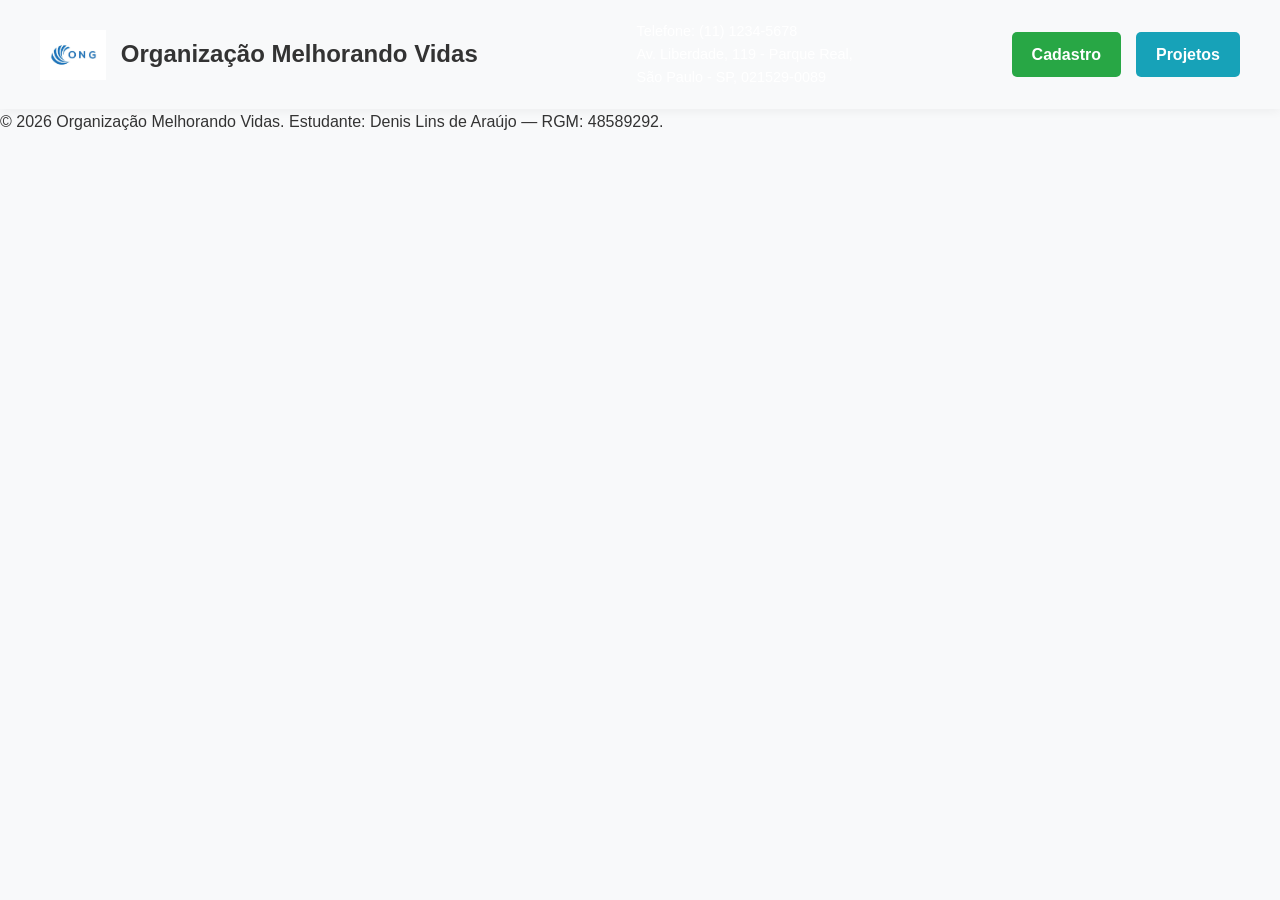
<file: index.html>
<!DOCTYPE html>
<html lang="pt-BR">
    <head>
    <meta charset="UTF-8">
    <meta name="viewport" content="width=device-width, initial-scale=1.0">
    <title>Ong Melhorando Vidas</title>
    <link rel="shortcut icon" href="img/favicon.ico" type="image/x-icon">
    <link rel="preconnect" href="https://fonts.googleapis.com">
    <link rel="preconnect" href="https://fonts.gstatic.com" crossorigin>
    <link href="https://fonts.googleapis.com/css2?family=Inter:wght@400;700;800&display=swap" rel="stylesheet">
    <link rel="stylesheet" href="./css/style.css">

</head>
<body>
    <header>
        <nav>
            <div class="logotipo">
    <img src="./img/logotipo.jpg" alt="Logo da organização Melhorando Vidas, com a palavra ONG em letras grandes em azul sobre fundo claro. O desenho apresenta formas curvas em azul intenso e linhas em movimento, criando um símbolo circular e moderno. A composição transmite uma sensação acolhedora, positiva e institucional, com foco em apoio comunitário e transformação social. A palavra ONG aparece destacada no centro da marca.">
    <h1>Organização Melhorando Vidas</h1>
</div>
            <div class="contato">
                <p>Telefone: (11) 1234-5678</p>
<p>Av. Liberdade, 119 - Parque Real,<br>
São Paulo - SP, 021529-0089</p>

            </div>
            <ul class="menu">
            <li><a href="cadastro.html" class="botao-cadastro">Cadastro</a></li>
                <li><a href="projetos.html" class="botao-projetos">Projetos</a></li>
            </ul>
        </nav>
    </header>
     <footer>
        <p>&copy; 2026 Organização Melhorando Vidas. Estudante: Denis Lins de Araújo — RGM: 48589292.</p>
    </footer>
</body>
</html>
</file>
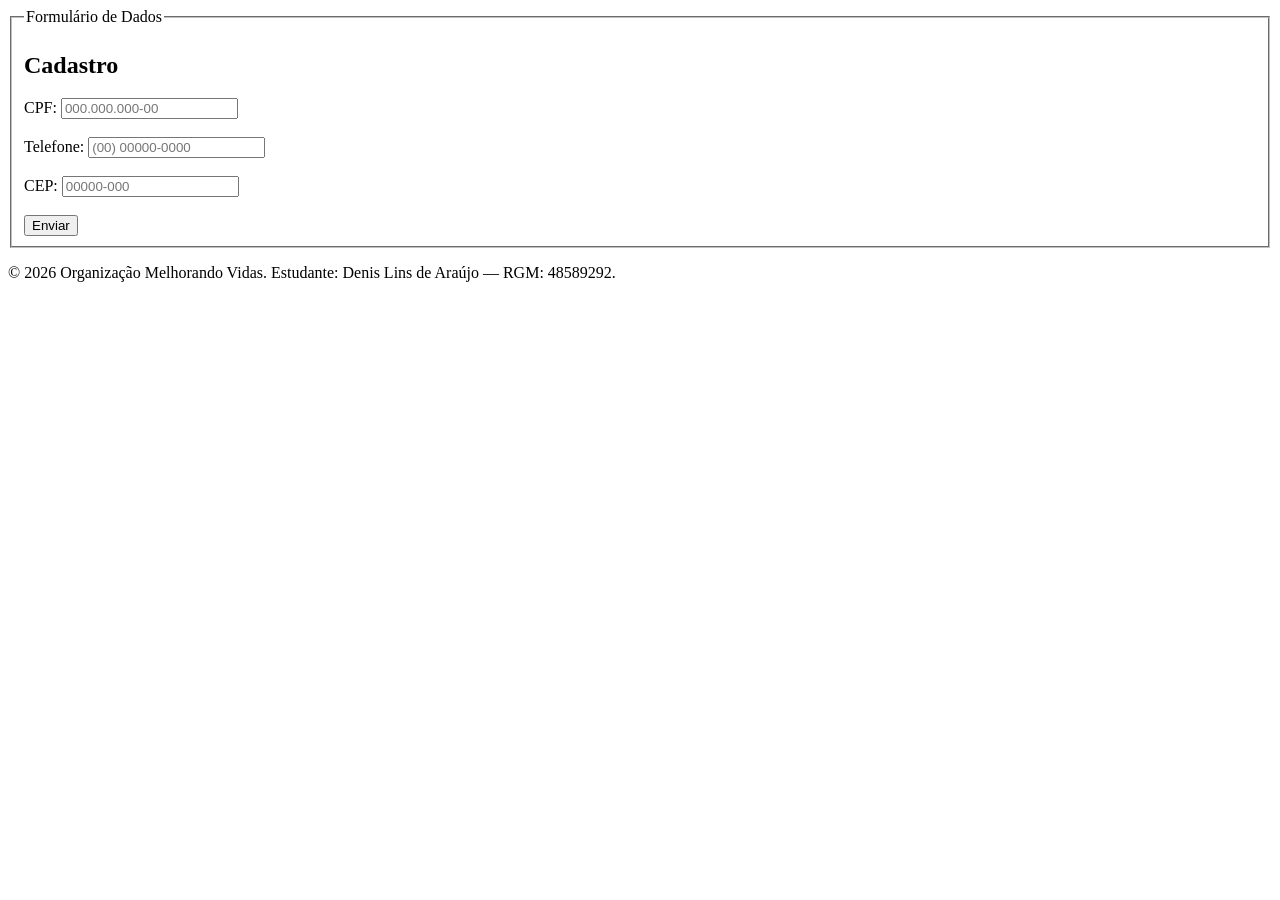
<file: cadastro.html>
<!DOCTYPE html>
<html lang="pt-BR">
<head>
    <meta charset="UTF-8">
    <meta name="viewport" content="width=device-width, initial-scale=1.0">
    <title>Cadastro na ONG Melhorando Vidas</title>
</head>
<body>
    <section> 
        <form action="Obrigado.html" method="get" id="cadastro">
            <fieldset>
    <legend>Formulário de Dados</legend>
    <h2>Cadastro</h2>

    <label for="CPF">CPF:</label>
    <input type="text" id="CPF" name="CPF" pattern="[0-9]{3}\.[0-9]{3}\.[0-9]{3}-[0-9]{2}" placeholder="000.000.000-00" title="Formato requerido: 000.000.000-00" required>
    <br><br>

    <label for="telefone">Telefone:</label>
    <input type="tel" id="telefone" name="telefone" pattern="\([0-9]{2}\)\s[0-9]{5}-[0-9]{4}" placeholder="(00) 00000-0000" title="Formato requerido: (00) 00000-0000" required>
    <br><br>

    <label for="CEP">CEP:</label>
    <input type="text" id="CEP" name="CEP" pattern="[0-9]{5}-[0-9]{3}" placeholder="00000-000" title="Formato requerido: 00000-000" required>
    <br><br>

    <button type="submit">Enviar</button>
</fieldset>
        </form>
     </section>
 <footer>
        <p>&copy; 2026 Organização Melhorando Vidas. Estudante: Denis Lins de Araújo — RGM: 48589292.</p>
    </footer>
</body>
</html>
</file>
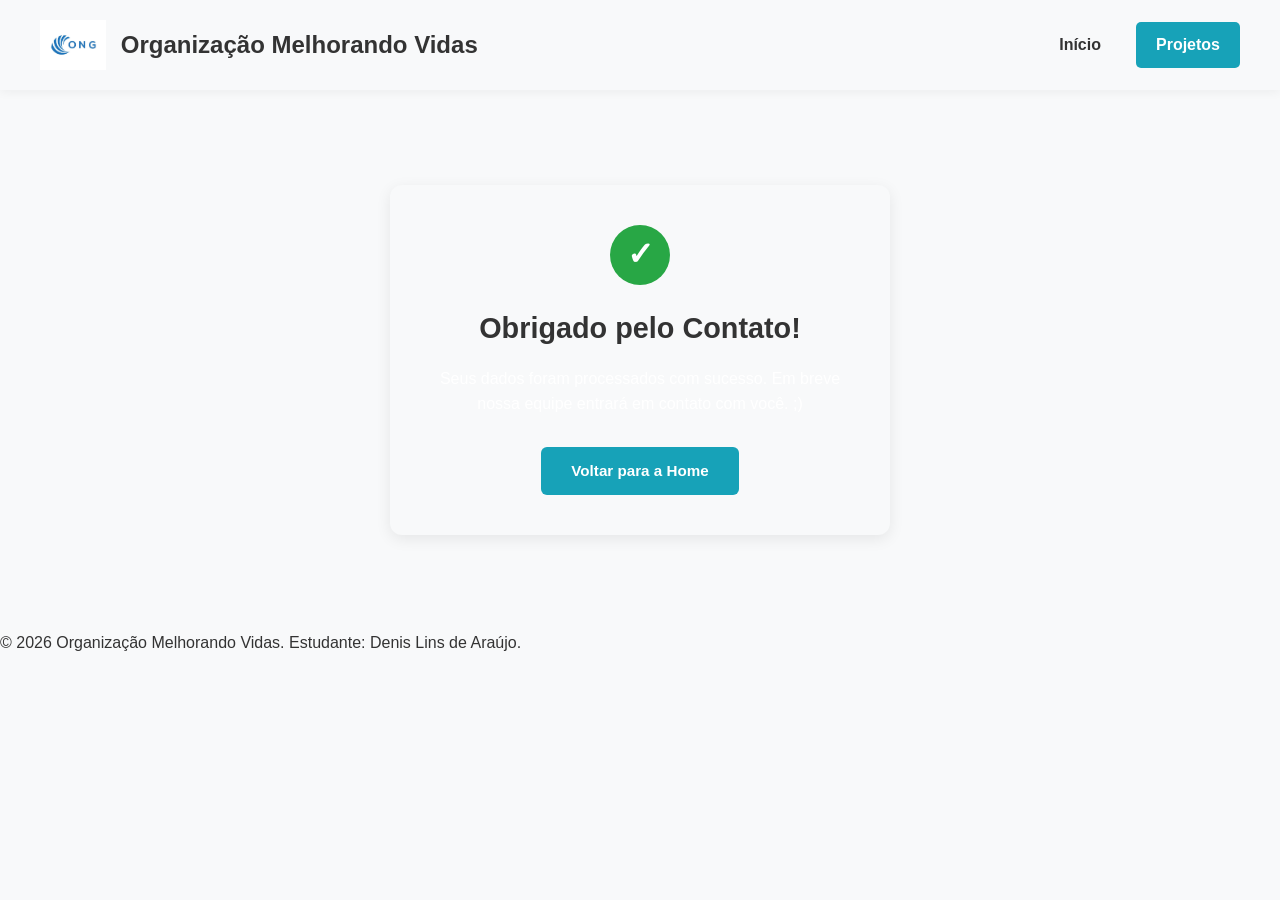
<file: Obrigado.html>
<!DOCTYPE html>
<html lang="pt-BR">
<head>
    <meta charset="UTF-8">
    <meta name="viewport" content="width=device-width, initial-scale=1.0">
    <title>Obrigado - Organização Melhorando Vidas</title>
    <link rel="stylesheet" href="./css/style.css">
</head>
<body>

    <header>
        <nav>
            <div class="logotipo">
                <img src="./img/logotipo.jpg" alt="Logotipo da Organização Melhorando Vidas">
                <h1>Organização Melhorando Vidas</h1>
            </div>
            <ul class="menu">
                <li><a href="index.html" class="botao-menu-home">Início</a></li>
                <li><a href="projetos.html" class="botao-projetos">Projetos</a></li>
            </ul>
        </nav>
    </header>

    <main class="container-obrigado">
        <div class="card-obrigado">
            <!-- Um ícone de check feito com CSS puro -->
            <div class="icone-sucesso">✓</div>
            <h1>Obrigado pelo Contato!</h1>
            <p>Seus dados foram processados com sucesso. Em breve nossa equipe entrará em contato com você. ;)</p>
            <a href="index.html" class="botao-voltar">Voltar para a Home</a>
        </div>
    </main>

    <footer>
        <p>&copy; 2026 Organização Melhorando Vidas. Estudante: Denis Lins de Araújo.</p>
    </footer>

</body>
</html>
</file>
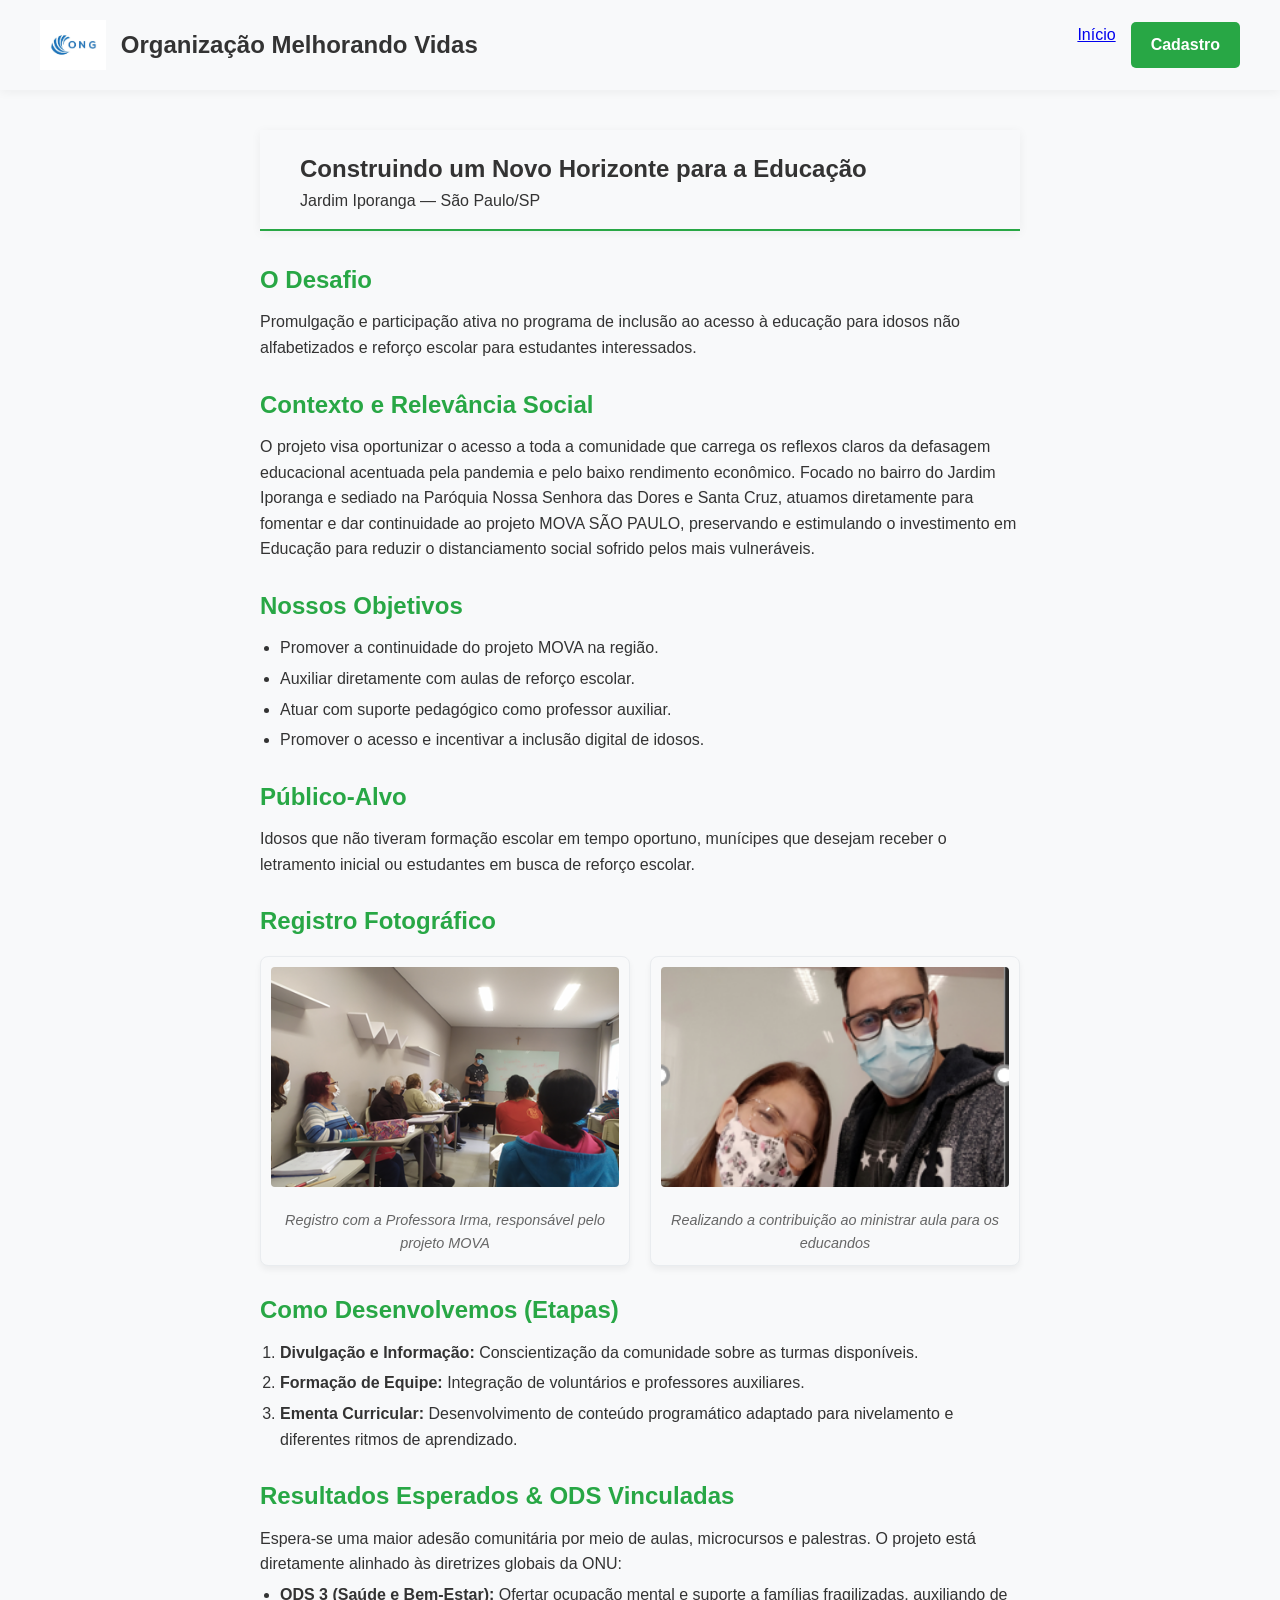
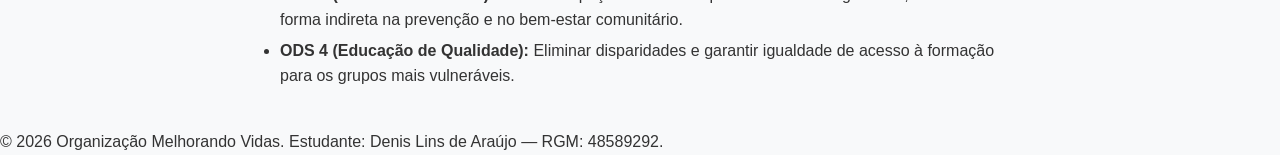
<file: projetos.html>
<!DOCTYPE html>
<html lang="pt-BR">
<head>
    <meta charset="UTF-8">
    <meta name="viewport" content="width=device-width, initial-scale=1.0">
    <title>Projetos - ONG Melhorando Vidas</title>
        <link rel="stylesheet" href="./css/style.css">
</head>
<body>

    <header>
        <nav>
            <div class="logotipo">
                <img src="./img/logotipo.jpg" alt="Logotipo da Organização Melhorando Vidas">
                <h1>Organização Melhorando Vidas</h1>
            </div>
            <ul class="menu">
                <li><a href="index.html" class="botao-home">Início</a></li>
                <li><a href="cadastro.html" class="botao-cadastro">Cadastro</a></li>
            </ul>
        </nav>
    </header>

    <main class="container-projeto">
        <article>
            <header class="titulo-projeto">
                <h1>Construindo um Novo Horizonte para a Educação</h1>
                <p class="subtitulo">Jardim Iporanga — São Paulo/SP</p>
            </header>

            <section class="bloco-projeto">
                <h2>O Desafio</h2>
                <p>Promulgação e participação ativa no programa de inclusão ao acesso à educação para idosos não alfabetizados e reforço escolar para estudantes interessados.</p>
            </section>

            <section class="bloco-projeto">
                <h2>Contexto e Relevância Social</h2>
                <p>O projeto visa oportunizar o acesso a toda a comunidade que carrega os reflexos claros da defasagem educacional acentuada pela pandemia e pelo baixo rendimento econômico. Focado no bairro do Jardim Iporanga e sediado na Paróquia Nossa Senhora das Dores e Santa Cruz, atuamos diretamente para fomentar e dar continuidade ao projeto MOVA SÃO PAULO, preservando e estimulando o investimento em Educação para reduzir o distanciamento social sofrido pelos mais vulneráveis.</p>
            </section>

            <section class="bloco-projeto">
                <h2>Nossos Objetivos</h2>
                <ul>
                    <li>Promover a continuidade do projeto MOVA na região.</li>
                    <li>Auxiliar diretamente com aulas de reforço escolar.</li>
                    <li>Atuar com suporte pedagógico como professor auxiliar.</li>
                    <li>Promover o acesso e incentivar a inclusão digital de idosos.</li>
                </ul>
            </section>

            <section class="bloco-projeto">
                <h2>Público-Alvo</h2>
                <section class="bloco-projeto">
                    <p>Idosos que não tiveram formação escolar em tempo oportuno, munícipes que desejam receber o letramento inicial ou estudantes em busca de reforço escolar.</p>
            </section>
            <h2>Registro Fotográfico</h2>
    
    <div class="galeria-fotos">
        <div class="item-galeria"> 
            <img src="./img/galeria-fotos/foto1.jpg" alt="Registro com a Professora Irma">
            <p class="legenda-foto">Registro com a Professora Irma, responsável pelo projeto MOVA</p>
        </div>
        
        <div class="item-galeria">
            <img src="./img/galeria-fotos/foto2.jpg" alt="Denis ministrando aula para os educandos">
            <p class="legenda-foto">Realizando a contribuição ao ministrar aula para os educandos</p>
        </div>
    </div>
</section>

<section class="bloco-projeto">
                <h2>Como Desenvolvemos (Etapas)</h2>
                <ol>
                    <li><strong>Divulgação e Informação:</strong> Conscientização da comunidade sobre as turmas disponíveis.</li>
                    <li><strong>Formação de Equipe:</strong> Integração de voluntários e professores auxiliares.</li>
                    <li><strong>Ementa Curricular:</strong> Desenvolvimento de conteúdo programático adaptado para nivelamento e diferentes ritmos de aprendizado.</li>
                </ol>
            </section>

            <section class="bloco-projeto">
                <h2>Resultados Esperados & ODS Vinculadas</h2>
                <p>Espera-se uma maior adesão comunitária por meio de aulas, microcursos e palestras. O projeto está diretamente alinhado às diretrizes globais da ONU:</p>
                <ul>
                    <li><strong>ODS 3 (Saúde e Bem-Estar):</strong> Ofertar ocupação mental e suporte a famílias fragilizadas, auxiliando de forma indireta na prevenção e no bem-estar comunitário.</li>
                    <li><strong>ODS 4 (Educação de Qualidade):</strong> Eliminar disparidades e garantir igualdade de acesso à formação para os grupos mais vulneráveis.</li>
                </ul>
            </section>
        </article>
    </main>

    <footer>
        <p>&copy; 2026 Organização Melhorando Vidas. Estudante: Denis Lins de Araújo — RGM: 48589292.</p>
    </footer>

</body>
</html>
</file>
<file: css/style.css>
:root {
    /* Paleta de Cores (8 Cores Distintas) */
    --cor-primaria: #1e3d59;       /* Azul institucional (Confiança e seriedade) */
    --cor-secundaria: #17a2b8;     /* Turquesa/Azul piscina moderno (Interatividade) */
    --cor-sucesso: #28a745;        /* Verde sucesso para o Cadastro */
    --cor-sucesso-hover: #218838;  /* Verde escuro para estado ativo/hover */
    --cor-texto-escuro: #333333;   /* Cinza grafite (Contraste ergonômico) */
    --cor-texto-claro: #ffffff;    /* Branco puro para textos sobre fundos escuros */
    --cor-fundo-leve: #f8f9fa;     /* Cinza ultra claro para background geral */
    --cor-borda: #e9ecef;          /* Cinza claro para divisórias e inputs */

    /* Escala Tipográfica (5 Patamares Hierárquicos) */
    --fonte-titulo-lg: 2.5rem;     /* 40px - H1 institucional da Home */
    --fonte-titulo-md: 1.8rem;     /* 288px - H1 do Card Obrigado */
    --fonte-subtitulo: 1.5rem;     /* 24px - H2 das seções do projeto */
    --fonte-corpo: 1.0rem;         /* 16px - Parágrafos e labels de formulário */
    --fonte-suporte: 0.9rem;       /* 14.4px - Legendas de fotos e rodapé */

    /* Escala de Espaçamentos Modulares (Escala Estrita) */
    --espaco-xs: 5px;              /* Ajustes finos de margem */
    --espaco-sm: 10px;             /* Padding interno de botões e inputs */
    --espaco-md: 15px;             /* Gap entre logotipo/título e flexbox */
    --espaco-lg: 20px;             /* Gap da grid de fotos e padding do header */
    --espaco-xl: 40px;             /* Margens externas e distanciamento de seções */
}

/* ==========================================================================
   1. CONFIGURAÇÕES GERAIS, TIPOGRAFIA E RESET
   ========================================================================== */
* {
    margin: 0;
    padding: 0;
    box-sizing: border-box;
}

body {
    font-family: 'Segoe UI', Tahoma, Geneva, Verdana, sans-serif;
    background-color: var(--cor-fundo-leve);
    color: var(--cor-texto-escuro);
    line-height: 1.6;
}

/* ==========================================================================
   2. ESTRUTURA DO CABEÇALHO E MENU DE NAVEGAÇÃO
   ========================================================================== */
header {
    background-color: var(--cor-fundo-leve);
    box-shadow: 0 2px 10px rgba(0, 0, 0, 0.05);
    padding: 20px 40px;
}

nav {
    display: flex;
    justify-content: space-between;
    align-items: center;
    max-width: 1200px;
    margin: 0 auto;
    flex-wrap: wrap;
    gap: 20px;
}

.logotipo {
    display: flex;
    align-items: center;
    gap: 15px;
}

.logotipo img {
    height: 50px;
    width: auto;
}

.contato {
    font-size: 0.9rem;
    color: var(--cor-texto-claro);
}

.menu {
    display: flex;
    list-style: none; /* Remove as bolinhas pretas da lista */
    gap: 15px;
}

/* Base comum para todos os botões do menu (Evita repetição de código) */
.botao-cadastro, 
.botao-projetos {
    display: inline-block;
    padding: 10px 20px;
    text-decoration: none;
    border-radius: 5px;
    font-weight: bold;
    color: white;
    transition: background 0.3s, transform 0.2s;
}

.botao-cadastro {
    background-color: var(--cor-sucesso);
}

.botao-cadastro:hover {
    background-color: var(--cor-sucesso-hover);
    transform: translateY(-2px);
}

.botao-projetos {
    background-color: var(--cor-secundaria);
}

.botao-projetos:hover {
    background-color: var(--cor-secundaria-hover);
    transform: translateY(-2px);
}

/* ==========================================================================
   3. PÁGINA DE DETALHES DO PROJETO (projetos.html)
   ========================================================================== */
.container-projeto {
    max-width: 800px;
    margin: 40px auto;
    padding: 0 20px;
    font-family: 'Inter', sans-serif;
    color: var(--cor-texto-escuro);
}

.titulo-projeto {
    margin-bottom: 30px;
    border-bottom: 2px solid var(--cor-sucesso);
    padding-bottom: 15px;
}

.bloco-projeto {
    margin-bottom: 25px;
    line-height: 1.6;
}

.bloco-projeto h2 {
    color: var(--cor-sucesso);
    margin-bottom: 10px;
}

.bloco-projeto ul, 
.bloco-projeto ol {
    padding-left: 20px;
    margin-top: 5px;
}

.bloco-projeto li {
    margin-bottom: 5px;
}

/* ==========================================================================
   4. GALERIA DE FOTOS DO PROJETO
   ========================================================================== */
.galeria-fotos {
    display: grid;
    grid-template-columns: repeat(auto-fit, minmax(280px, 1fr));
    gap: 20px;
    margin-top: 15px;
}

.item-galeria {
    background-color: var(--cor-fundo-leve);
    border: 1px solid var(--cor-borda);
    border-radius: 8px;
    padding: 10px;
    box-shadow: 0 4px 6px rgba(0, 0, 0, 0.05);
    text-align: center;
    transition: box-shadow 0.3s ease;
}

.item-galeria:hover {
    box-shadow: 0 8px 12px rgba(0, 0, 0, 0.1);
}

.item-galeria img {
    width: 100%;
    height: 220px;
    object-fit: cover;
    border-radius: 4px;
    margin-bottom: 10px;
    transition: transform 0.3s ease;
}

.item-galeria:hover img {
    transform: scale(1.03);
}

.legenda-foto {
    font-size: 0.9rem;
    color: #666;
    font-style: italic;
    margin: 5px 0 0 0;
}
/* ==========================================================================
   5. PÁGINA DE AGRADECIMENTO (Obrigado.html)
   ========================================================================== */
.container-obrigado {
    display: flex;
    justify-content: center;
    align-items: center;
    min-height: 60vh; /* Centraliza verticalmente na tela */
    padding: 20px;
}

.card-obrigado {
    background-color: var(--cor-fundo-leve);
    border-radius: 12px;
    box-shadow: 0 4px 15px rgba(0, 0, 0, 0.08);
    padding: 40px 30px;
    text-align: center;
    max-width: 500px;
    width: 100%;
}

.icone-sucesso {
    background-color: var(--cor-sucesso);
    color: white;
    width: 60px;
    height: 60px;
    border-radius: 50%;
    display: flex;
    justify-content: center;
    align-items: center;
    font-size: 2rem;
    font-weight: bold;
    margin: 0 auto 20px auto;
}

.card-obrigado h1 {
    color: var(--cor-texto-escuro);
    font-size: 1.8rem;
    margin-bottom: 15px;
}

.card-obrigado p {
    color: var(--cor-texto-claro);
    font-size: 1rem;
    margin-bottom: 30px;
}

/* Estilo do botão de voltar */
.botao-voltar {
    display: inline-block;
    background-color: var(--cor-secundaria);
    color: white;
    padding: 12px 30px;
    text-decoration: none;
    border-radius: 6px;
    font-weight: bold;
    font-size: 0.95rem;
    transition: background 0.3s, transform 0.2s;
}

.botao-voltar:hover {
    background-color: var(--cor-secundaria-hover);
    transform: translateY(-2px);
}

/* Link simples extra para ajustar o menu do topo */
.botao-menu-home {
    display: inline-block;
    padding: 10px 20px;
    text-decoration: none;
    font-weight: bold;
    color: var(--cor-texto-escuro);
}
.botao-menu-home:hover {
    color: var(--cor-secundaria);
}
/* CONTEXTO MACROSCÓPICO: GRID DE 12 COLUNAS */
.container-grid-12 {
    display: grid;
    grid-template-columns: repeat(12, 1fr);
    gap: var(--espaco-lg);
    max-width: 1200px;
    margin: 0 auto;
}

/* MAPEAMENTO DOS COMPONENTES INSTITUCIONAIS */
header, footer { grid-column: span 12; }
.sidebar { grid-column: span 3; }
.main-content { grid-column: span 9; }
.card-full { grid-column: span 12; }
.card-half { grid-column: span 6; }
.card-third { grid-column: span 4; }

/* ESTRUTURA DOS 5 BREAKPOINTS (MOBILE-FIRST) */

/* 1. Smartphones (max-width: 480px) */
@media (max-width: 480px) {
    .container-grid-12 { grid-template-columns: 1fr; }
    .sidebar, .main-content, .card-half, .card-third { grid-column: span 1; }
}

/* 2. Tablets Retrato (min-width: 481px) e (max-width: 768px) */
@media (min-width: 481px) and (max-width: 768px) {
    .container-grid-12 { grid-template-columns: repeat(6, 1fr); }
    .sidebar { grid-column: span 6; }
    .main-content { grid-column: span 6; }
    .card-half, .card-third { grid-column: span 3; }
}

/* 3. Tablets Paisagem / Laptops (min-width: 769px) e (max-width: 1024px) */
@media (min-width: 769px) and (max-width: 1024px) {
    .container-grid-12 { grid-template-columns: repeat(12, 1fr); }
    .sidebar { grid-column: span 4; }
    .main-content { grid-column: span 8; }
}

/* 4. Desktops Padrão (min-width: 1025px) e (max-width: 1440px) */
@media (min-width: 1025px) and (max-width: 1440px) {
    .container-grid-12 { max-width: 1140px; }
}

/* 5. Desktops Panorâmicos (min-width: 1441px) */
@media (min-width: 1441px) {
    .container-grid-12 { max-width: 1400px; gap: var(--espaco-xl); }
}
</file>
